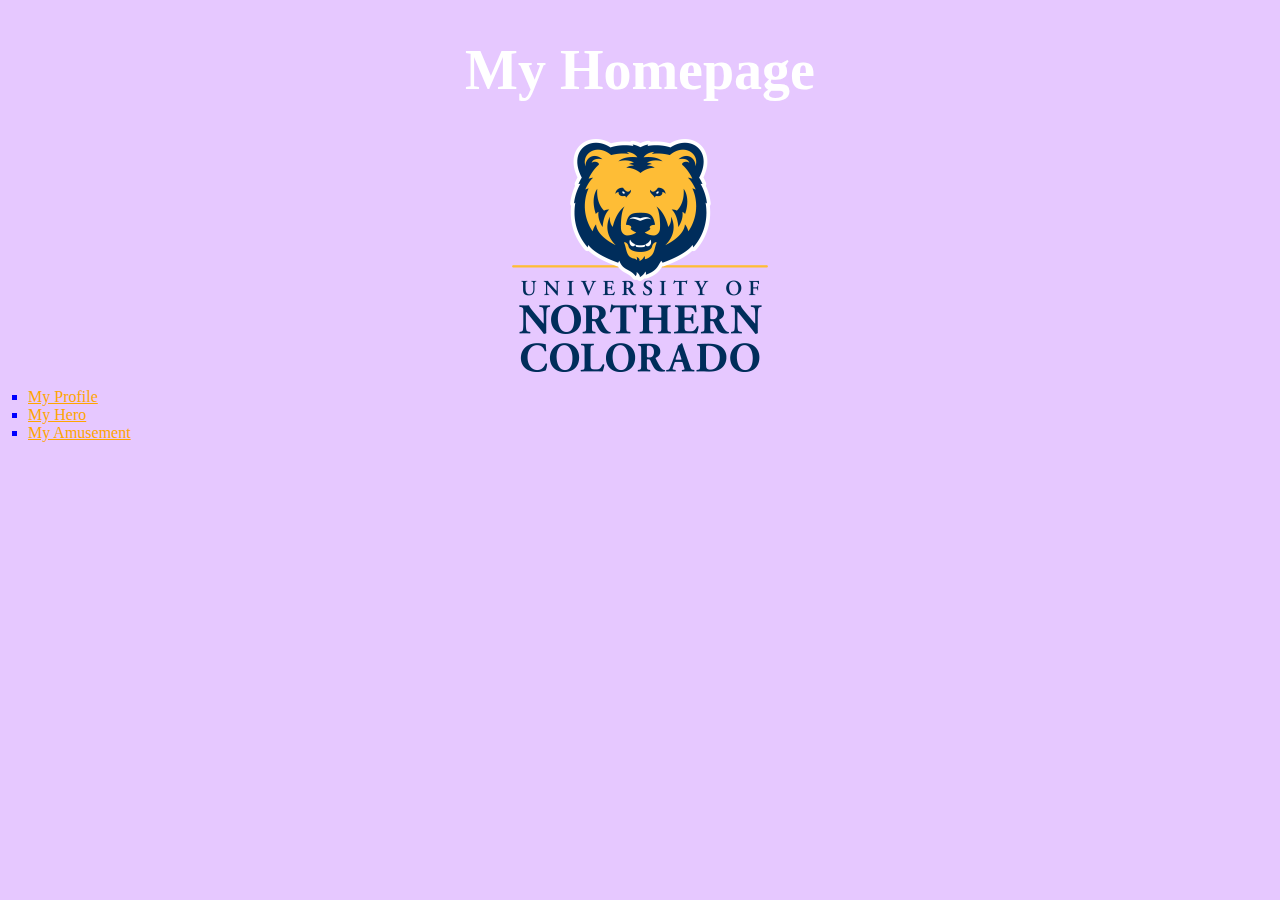
<file: index.html>
<!DOCTYPE html>
<html lang="en">
    <head>
         <title>Homepage</title>
         <meta charset="UTF-8">
       <link rel="stylesheet" href="css/main.css">
    </head>
    <body>
      <h1 class="title">My Homepage</h1>
      <img style="width: 20vw;" src= "images/logo.png" alt="UNC Logo">
      <ul>
        <li>
          <a href="profile.html">My Profile</a>
        </li>
        <li>
          <a href="inspire.html">My Hero</a>
        </li>
        <li>
          <a href="amuse.html">My Amusement</a>
        </li>
      </ul>
    </body>
</html>
</file>
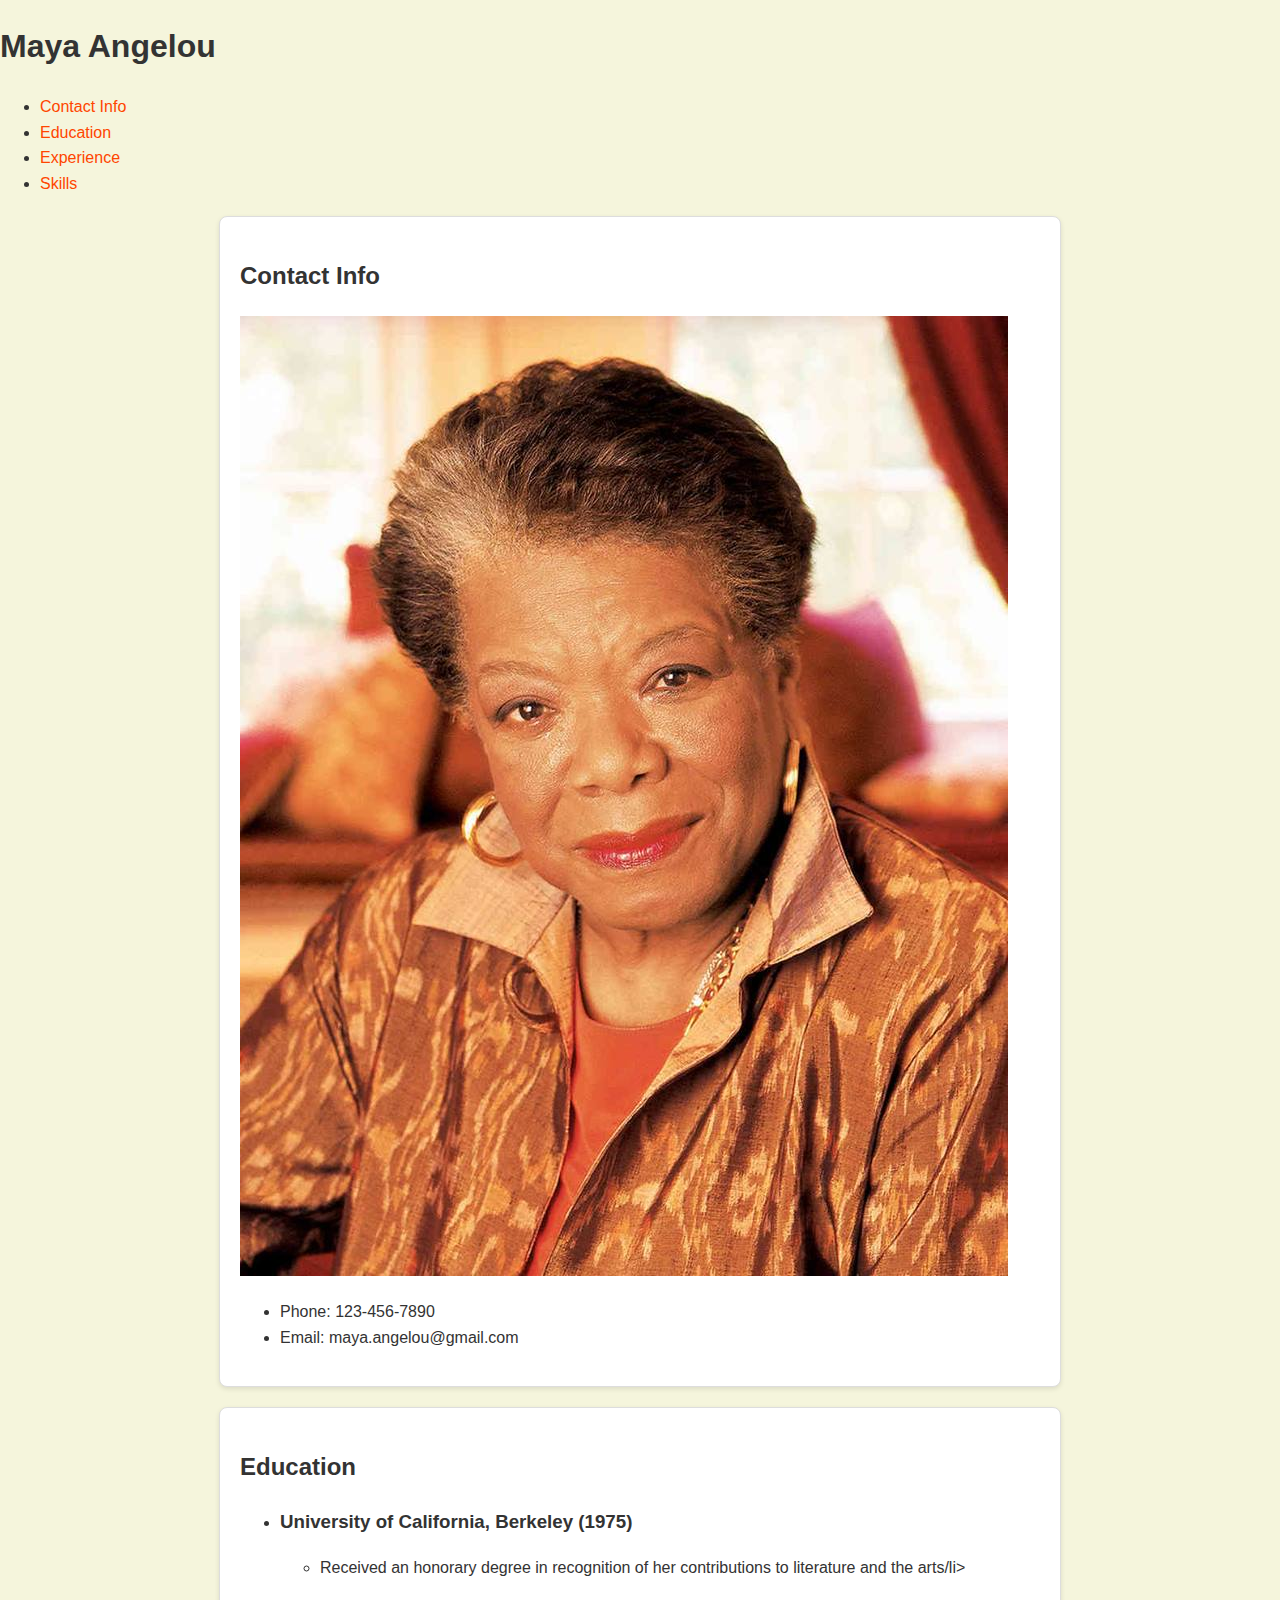
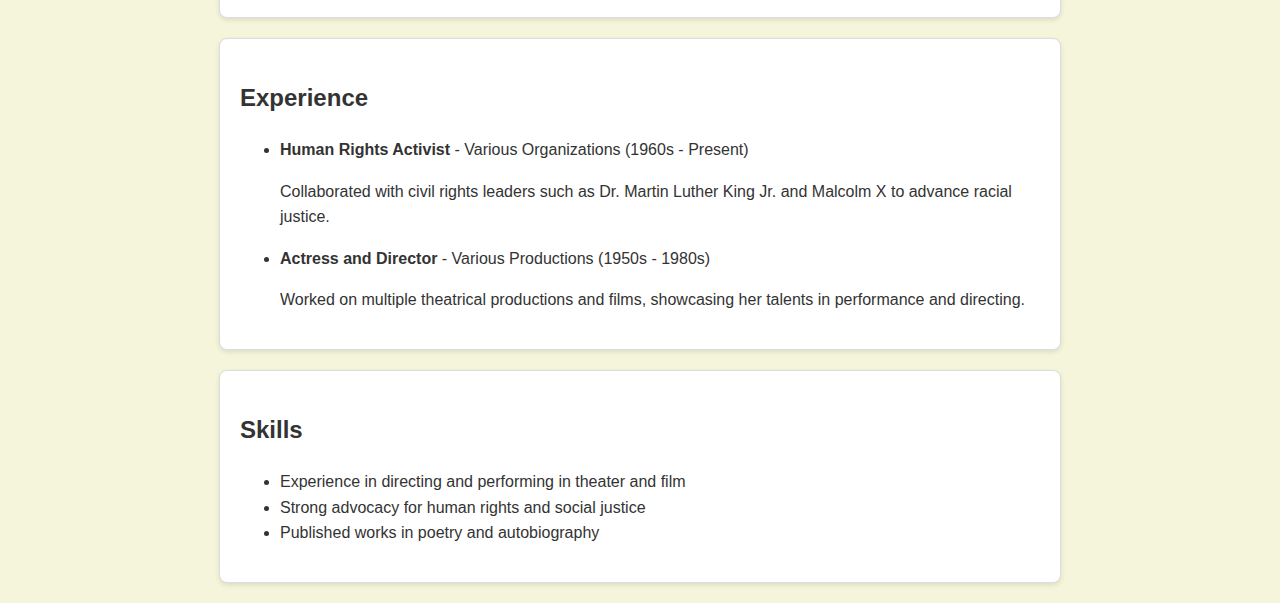
<file: resume/index.html>
<!DOCTYPE html>
<html lang="en">
    <head>
        <link rel="stylesheet" href="css/style.css">
        <meta charset="UTF-8">
        <title>Resume</title>
    </head>
    <body>
            <nav>
    <h1>Maya Angelou</h1>
    <ul>
        <li><a href="index.html#contactinfo">Contact Info</a></li>
        <li><a href="index.html#education">Education</a></li>
        <li><a href="index.html#experience">Experience</a></li>
        <li><a href="skills.html#skills">Skills</a></li>
    </ul>
        </nav>
        <section id="contactinfo">
            <h2>Contact Info</h2>
            <img src="https://betelf27.github.io/images/Maya.png">
            <ul>
                <li>Phone: 123-456-7890</li>
                <li>Email: maya.angelou@gmail.com</li>
            </ul>
          
        </section>
        <section id="education">
            <h2>Education</h2>
            <ul>
                <li>
                    <h3>University of California, Berkeley <span class="date">(1975)</span></h3>  
                    <ul>
                        <li> Received an honorary degree in recognition of her contributions to literature and the arts/li>
                    </ul>
                </li>
            </ul>
        </section>
       <section id="experience">
    <h2>Experience</h2>
    <ul>
        <li>
            <strong>Human Rights Activist</strong> - Various Organizations (1960s - Present)
            <p>Collaborated with civil rights leaders such as Dr. Martin Luther King Jr. and Malcolm X to advance racial justice.</p>
        </li>
        <li>
            <strong>Actress and Director</strong> - Various Productions (1950s - 1980s)
            <p>Worked on multiple theatrical productions and films, showcasing her talents in performance and directing.</p>
        </li>
    </ul>
</section>
        <section id="skills">
    <h2>Skills</h2>
    <ul>
         <li>Experience in directing and performing in theater and film</li>
        <li>Strong advocacy for human rights and social justice</li>
        <li>Published works in poetry and autobiography</li>
    </ul>
</section>
    </body>
</html>
</file>
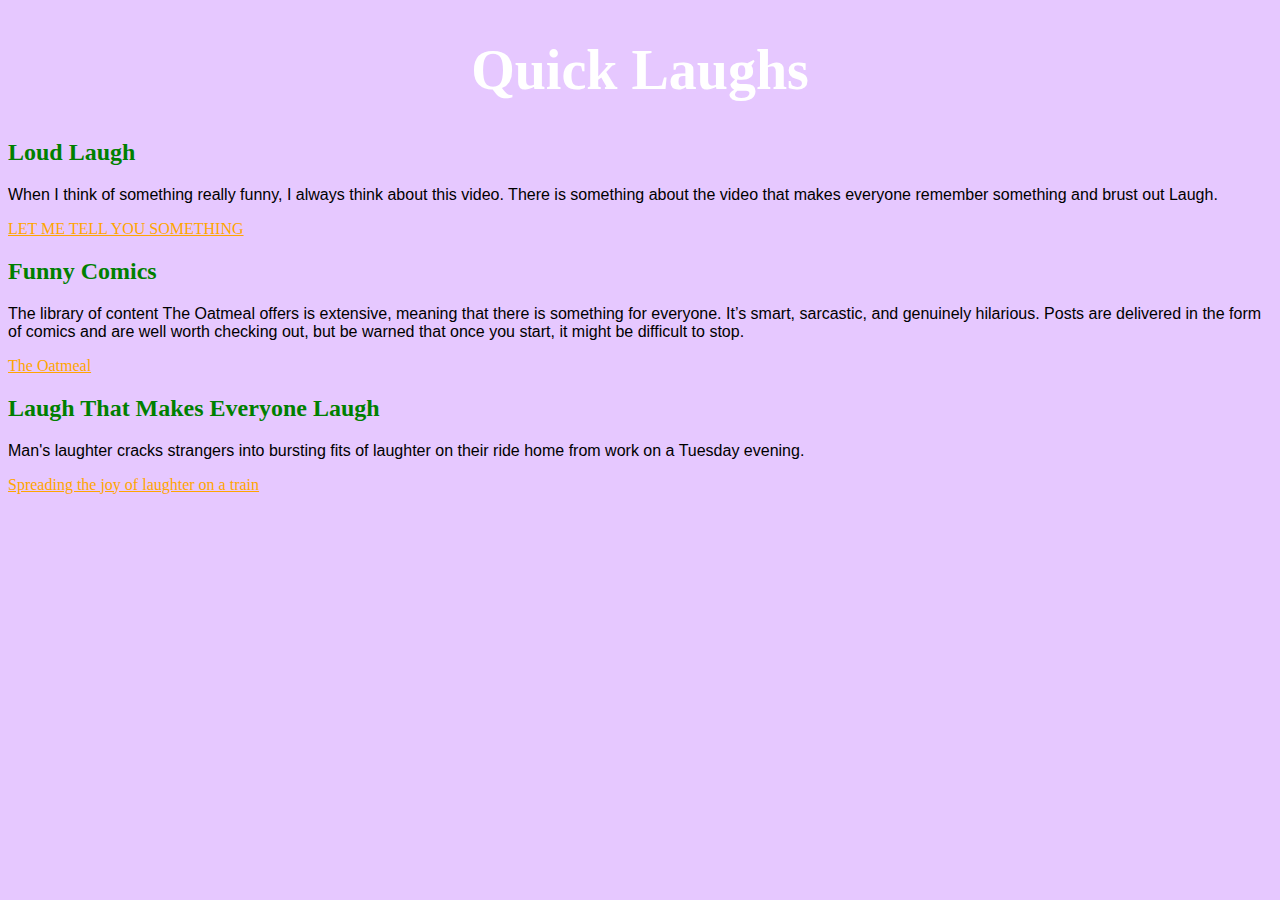
<file: amuse.html>
<!DOCTYPE html>
<html lang="en">
  <head>
    <title>Amuse</title>
    <meta charset="UTF-8">
    <link rel="stylesheet" href="css/main.css">
  </head>
  <body>
   <h1>Quick Laughs</h1> 
     <h2>Loud Laugh</h2>
    <p>When I think of something really funny, I always think about this video. There is something about the video that makes everyone remember something and brust out Laugh.</p>
    <a href="https://youtu.be/iIl8aFAeX9Q?si=KHfdrrPZ-iCMp4q7">LET ME TELL YOU SOMETHING</a>
     <h2>Funny Comics</h2>
    <p>The library of content The Oatmeal offers is extensive, meaning that there is something for everyone. It’s smart, sarcastic, and genuinely hilarious. Posts are delivered in the form of comics and are well worth checking out, but be warned that once you start, it might be difficult to stop.</p>
    <a href="https://theoatmeal.com/">The Oatmeal</a>
     <h2>Laugh That Makes Everyone Laugh</h2>
    <p>Man's laughter cracks strangers into bursting fits of laughter on their ride home from work on a Tuesday evening.</p>
    <a href="https://youtu.be/ydAyvvDQrgY?si=gS4EXxfZNn7e3m6v">Spreading the joy of laughter on a train</a>
  </body>
</html>
</file>
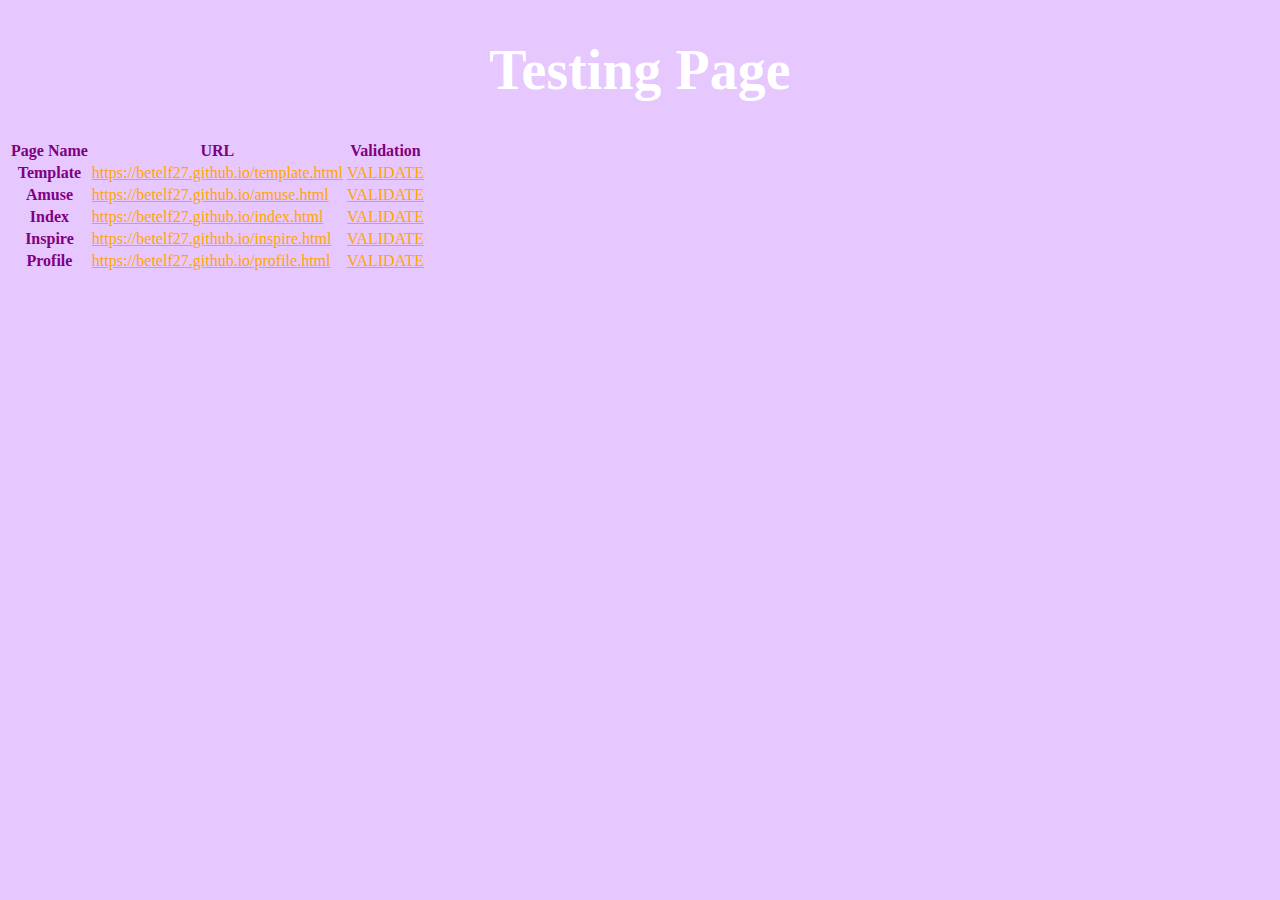
<file: test.html>
<!DOCTYPE html>
<html lang="en">
    <head>
        <meta charset="UTF-8">
        <title>Testing Page</title>
            <link rel="stylesheet" href="css/main.css">
    </head>
    <body>
        <h1>Testing Page</h1>
        <table>
            <thead>
                <tr>
                    <th>Page Name</th>
                    <th>URL</th>
                    <th>Validation</th>
                </tr>
            </thead>
            <tbody>
                <tr>
                    <th>Template</th>
                    <td><a href="https://betelf27.github.io/template.html">https://betelf27.github.io/template.html</a></td>
                    <td><a href="https://validator.w3.org/nu/?doc=https%3A%2F%2Fbetelf27.github.io%2Ftemplate.html">VALIDATE</a></td>
                </tr>
                <tr>
                    <th>Amuse</th>
                    <td><a href="https://betelf27.github.io/amuse.html">https://betelf27.github.io/amuse.html</a></td>
                    <td><a href="https://validator.w3.org/nu/?doc=https%3A%2F%2Fbetelf27.github.io%2Famuse.html">VALIDATE</a></td>
                </tr>
               <tr>
                    <th>Index</th>
                    <td><a href="https://betelf27.github.io/index.html">https://betelf27.github.io/index.html</a></td>
                    <td><a href="https://validator.w3.org/nu/?doc=https%3A%2F%2Fbetelf27.github.io%2Findex.html">VALIDATE</a></td>
                </tr>  
                <tr>
                    <th>Inspire</th>
                    <td><a href="https://betelf27.github.io/inspire.html">https://betelf27.github.io/inspire.html</a></td>
                    <td><a href="https://validator.w3.org/nu/?doc=https%3A%2F%2Fbetelf27.github.io%2Finspire.html">VALIDATE</a></td>
                </tr>
                <tr>
                    <th>Profile</th>
                    <td><a href="https://betelf27.github.io/profile.html">https://betelf27.github.io/profile.html</a></td>
                    <td><a href="https://validator.w3.org/nu/?doc=https%3A%2F%2Fbetelf27.github.io%2Fprofile.html">VALIDATE</a></td>
                </tr>
            </tbody>
        </table>
    </body>
</html>
</file>
<file: css/main.css>
:root
{
    background-color: rgb(230, 200, 255);
    color: black;
}
img
{
    display: block;
    margin: auto;
}
h1
{
    font-size: 56px;
    color: white;
    text-align: center;
}
h2, h3, h4, h5, h6
{
    color: Green;
}
a
{
    color:  Orange;
    text-decoration: underline;
}
ul li
{
    color: Blue;
} 
ul {
    list-style-type: square;
    padding-left: 20px;
}
tr 
{
    color: purple;
}
td ul {
    list-style-type: square;    
    padding-left: 20px;        
    margin: 0;                  
}
p  {
  font-family: 'Open Sans', sans-serif;
}
</file>
<file: resume/css/style.css>
body {
    font-family: Arial, sans-serif; 
    margin: 0; 
    padding: 0; 
    background-color: #f5f5dc; 
    color: #333; 
    line-height: 1.6; 
}
header {
    background-color: #8b0000; 
    color: #fff; 
    padding: 20px;
    text-align: center;
    box-shadow: 0px 4px 6px rgba(0, 0, 0, 0.3);
}
a {
    color: #ff4500; 
    text-decoration: none; 
    transition: color 0.3s;
}
a:hover {
    color: #006400; 
    text-decoration: underline; 
}
section {
    background-color: #fff; 
    border: 1px solid #ddd; 
    border-radius: 8px; 
    margin: 20px auto; 
    padding: 20px;
    max-width: 800px; 
    box-shadow: 0px 2px 5px rgba(0, 0, 0, 0.1); 
}
footer {
    background-color: #333; 
    color: #fff; /* Light text */
    text-align: center; 
    padding: 10px 0;
    position: fixed; 
    bottom: 0;
    width: 100%; 
}
</file>
